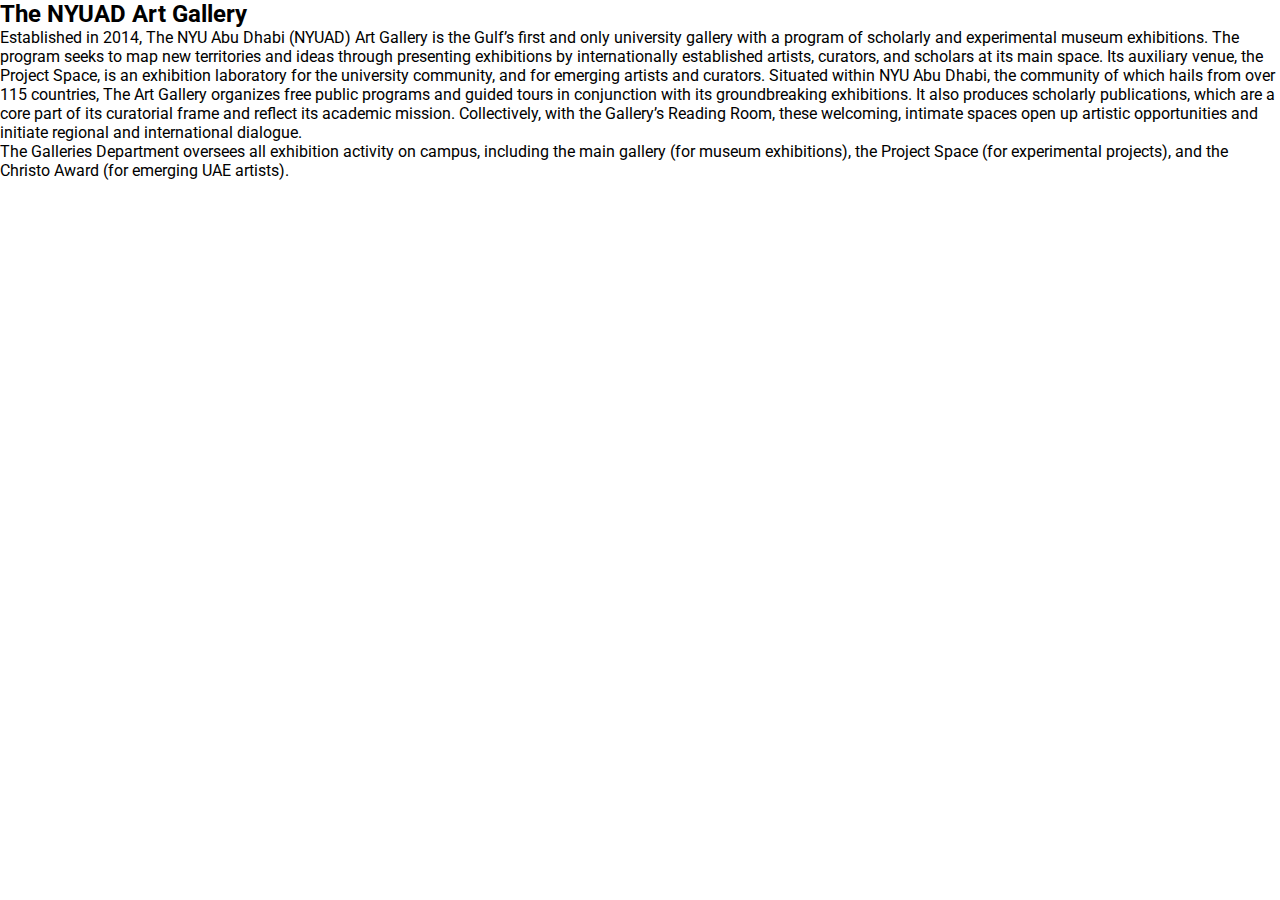
<file: artgallery.html>
<!DOCTYPE html>
<html lang="en">
<head>
    <meta charset="UTF-8">
    <meta http-equiv="X-UA-Compatible" content="IE=edge">
    <meta name="viewport" content="width=, initial-scale=1.0">
    <title>Document</title>
    <link rel="stylesheet" href="style.css">
</head>
<body>
    <h2>
        The NYUAD Art Gallery
    </h2>
    <p>
        Established in 2014, The NYU Abu Dhabi (NYUAD) Art Gallery is the Gulf’s first and only university gallery with a program of scholarly and experimental museum exhibitions. The program seeks to map new territories and ideas through presenting exhibitions by internationally established artists, curators, and scholars at its main space. Its auxiliary venue, the Project Space, is an exhibition laboratory for the university community, and for emerging artists and curators. Situated within NYU Abu Dhabi, the community of which hails from over 115 countries, The Art Gallery organizes free public programs and guided tours in conjunction with its groundbreaking exhibitions. It also produces scholarly publications, which are a core part of its curatorial frame and reflect its academic mission. Collectively, with the Gallery’s Reading Room, these welcoming, intimate spaces open up artistic opportunities and initiate regional and international dialogue.
    </p>
    <p>
        The Galleries Department oversees all exhibition activity on campus, including the main gallery (for museum exhibitions), the Project Space (for experimental projects), and the Christo Award (for emerging UAE artists).
    </p>
</body>
</html>
</file>
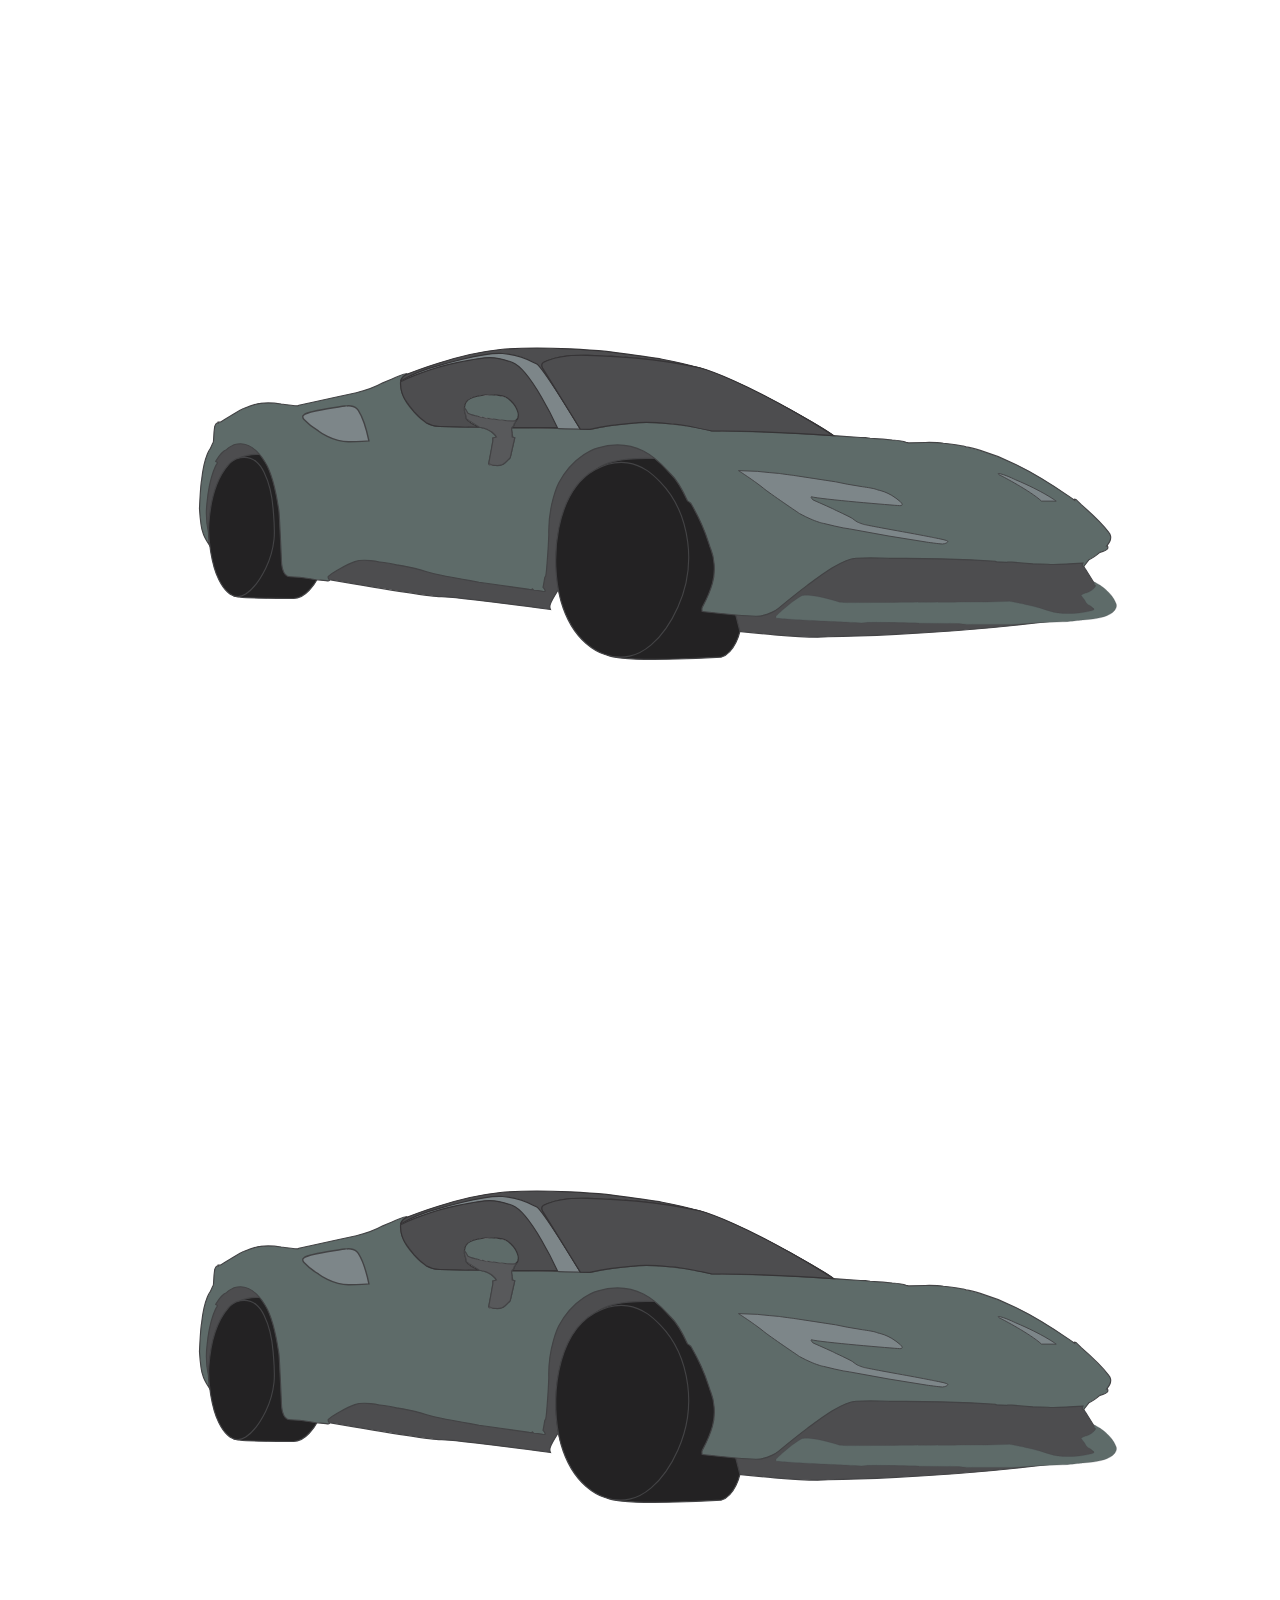
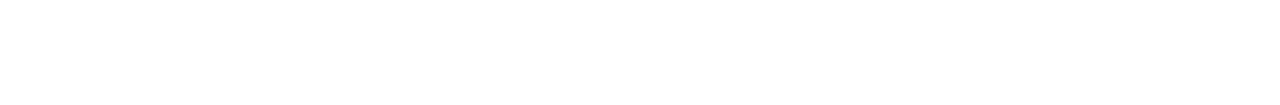
<file: car.html>
<!DOCTYPE html>
<html lang="en">
<head>
    <meta charset="UTF-8">
    <meta http-equiv="X-UA-Compatible" content="IE=edge">
    <meta name="viewport" content="width=device-width, initial-scale=1.0">
    <title>My Car</title>
    <link rel="stylesheet" href="car.css">
</head>
<body>
    <svg id="Layer_2" data-name="Layer 2" xmlns="http://www.w3.org/2000/svg" viewBox="0 0 5455 3637"><defs>
        <style>.cls-1,.cls-6,.cls-8{fill:#5e6b69;}.cls-1,.cls-12,.cls-2,.cls-3,.cls-5,.cls-6,.cls-7,.cls-8{stroke:#434345;}.cls-1,.cls-10,.cls-11,.cls-12,.cls-2,.cls-3,.cls-5,.cls-6,.cls-7,.cls-8{stroke-miterlimit:10;}.cls-11,.cls-2,.cls-9{fill:#4d4d4f;}.cls-10,.cls-11,.cls-12,.cls-2,.cls-3,.cls-5{stroke-width:5px;}.cls-3{fill:#232223;}.cls-4,.cls-7{fill:#7d8689;}.cls-10,.cls-5{fill:none;}.cls-6{stroke-width:6px;}.cls-8{stroke-width:4px;}.cls-10,.cls-11{stroke:#363436;}.cls-12{fill:#58595b;}</style></defs><polygon class="cls-1" points="2507.51 
        1831.02 2354.26 1558.87 2240.64 1491.5 2146.85 1480.93 2081.62 1484.89 1989.64 1502.07 1893.2 1525.85 1847.62 1541.04 1819.88 1549.63 1741.27 1578.24 1716.17 1589.26 1678.52 1609.74 1685.12 1634.18 1712.87 1617 1805.34 1578.24 1946.7 1546.98 2007.47 1527.83 2097.31 1527.17 2169.97 1550.95 2248.57 1621.63 2301.42 1730.62 2340.39 1788.74 2371.03 1839.61 2507.51 1831.02"/><polygon class="cls-2" points="882.56 2281.51 844.24 2239.9 844.24 2101.63 895.77 1902.36 986.92 1860.08 1113.75 1871.98 1128.28 1916.89 882.56 2281.51"/><path class="cls-2" d="M1385.89,2466.8s434.65,74.93,483.53,73.63,471.63,55.51,471.63,55.51-5.29-10.57,0-25.1,30-54.17,30-54.17l279.64-279.28,
        242.6-317.86L2696.42,1831l-313.1,54.17-449.17,202.12L1514,2313.22l-157.21,30.06-23.74,70.34"/><path class="cls-2" d="M3152.64,2690.06s287.56,32.7,386.64,23.45c0,0,480.88-7.92,905-60.77,0,0,346.57-29.5,237.35-64.29l12.33-96s-45.52-73.7-51.52-82.13V2378L4141,2348.23l-446.86-4.95-256.62,55.48S3176,2594,3182.92,2592s-62.42-3-62.42-3Z"/><path class="cls-3" d="M2582.59,2790.14c60.44,39.63,496.4,11,496.4,11,60.44-20.67,79.71-111.11,79.71-111.11L2973,1960.94s-343.61-55.44-435,32.58"/><path class="cls-3" d="M973,2536.81c5.92,13.53,201.5,9.58,257,11.57s99.09-72.66,103.09-80.61l-169.8-532.38s-98-23.39-159.65,5.15"/><path class="cls-4" d="M4750.4,2263s24.11,23.12-8.59,
        58.13h3s4,7.26-.33,13.87-32,14.2-32,14.2-29.72,24.44-47.23,32l-22.79,29.06s-11.89.33-3.3-14.53c0,0-117.25,7.93-151.6,4.95l-64.73-2-43.6-3.3-46.24-3.63h-18.49l-4.62.66-43.6-2.31-5.29-2.32-106.34-6.27-128.48-4.3-154.24-1.65-70.68-.66s-79.59-3.63-141.36-.33-160.18,79.6-210.38,117.25S3324.94,2591,3324.94,2591s-42.28,35-98.76,34-230.53-20.48-230.53-20.48-2-11.89.33-17.5,29-51,43.93-103.82,7.93-111.41-6.17-146.2-21.13-85.87-86.31-198.6l-5.28-4.85-9.25-6.16s-39.19-84.55-70.9-114.06-128.59-172.18-318.82-114c0,0-100.85,26.86-166.46,151,0,0-46.68,93.8-42.72,222.39,0,0-2.86,69.24-5.83,100.95,0,0-4.3,62.75-7.6,78.61l-3.63,4s-6.28,37.32-7.93,44.26c0,0,7.6,6.93,9.58,
        15.52l-2,2-8.59-.33s-23.12-4.62-38-4.95c0,0-4.62-2-6.28-5.29s-2,2.64-2,2.64l-11.89-1.32s-195.52-27.08-216.66-30.71-166.46-29.4-173.39-32c0,0-45.58-9.58-56.48-13.87a276.23,276.23,0,0,0-39.63-11.89c-15.85-3.63-58.13-14.2-86.86-17.17,0,0-62.43-13.22-74-12.22,0,0-67.7-15.53-106-1.66s-99.42,50.87-100.74,53.18l-13.54,10.24s-3,5.28,3.3,14.2-12.88,4.62-12.88,4.62l-23.78-2.64-21.13-1.32-23.78-4.29s-48.22-7.6-86.87-8.59-37.32-72.33-37.32-72.33-8.91-200.81-11.23-215-19.81-144.33-59.12-207.08-80.25-92.48-134.09-75.31c0,0-25.43,11.89-33,21.47,0,0-20.48,5.62-46.24,49.87l7.26,5.62-1,3s-31.37,44.59-43.59,168.44c0,0-8.26,66.72,5.94,130.46,0,0,2.31,49.54,3,52.18,0,
        0-23.12-36-27.41-54.49,0,0-8.59-18.5-14.2-100.74,0,0,5-108,9.25-123.52,0,0,7.26-69,24.44-111,0,0,8.25-19.16,11.56-22.46s10.9-23.45,12.55-26.42a33.55,33.55,0,0,0,2.64-6.94l2.31-39.3,3-25.1s5-12.55,8.26-13.87a8.75,8.75,0,0,1,6.28,0v-4.63h9.57l22.13-13.54s67.71-42.6,78.94-45.58c0,0,49.54-20.47,72-22.12,0,0,38.31-6,89.83,2.64,0,0,50.2,6.93,71.67,7.93l4.63-2.65,59.45-12.88,93.13-20.47,95.12-20.48s66.39-15.52,114.61-42.61c0,0,94.79-41.94,100.73-39.3l1.65-.12-2,4.08-12.22,9.91-6.94,6.94s-3,6.27-4.62,10.57c0,0-3.3,36.33,13.21,65.06,0,0,2.64,20.81,46.24,70.35s73.32,53.83,73.32,53.83,11.56,6,36,6.94,171.74,3.3,171.74,3.3,39.31,7.71,59.12,25.76c0,0,9.69,
        7.49,14.09,16.3v2.64l-8.36-.44-.44,2.64h-7.05l.44,11.45-4.84,31.71s-11,57.68-13.21,67.37,43.59,8.81,57.24,4.41,30-23.78,35.67-30.39l19.38-85.87-10.17-3.66c1-.13,2.09-2.5-1.28-16.6,0,0-4-21.13-1.32-23.34l199.49,3.09,3.52,1.32,27.3.88,107,2s93.8-21,209.61-28.87,295.05,28.18,314.43,35.23l3.08.88s322.79,4.84,373.87,10.12l163.82,10.57,102.16,7,22,.88,20.26,2.64,55.48,4,40.07,3.52s42.72,2.64,59.45,10.13l11.45,2.2,72.22-1.76s50.21-.88,77.51,3.52c0,0,83.23,9.25,98.2,15.41,0,0,91.6,15.86,214,75.75s193.76,113.17,252.33,153.24l2,1.65V2120l5.61,1,22.79,22.46S4716.05,2216.78,4750.4,2263Z"/><path class="cls-4" d="M2176.75,1851.14a1.11,1.11,0,0,
        1-.82-.29Z"/><path class="cls-5" d="M2175.91,1850.84h0a1.11,1.11,0,0,0,.82.29"/><line class="cls-5" x1="2176.75" y1="1851.14" x2="2175.93" y2="1850.85"/><path class="cls-5" d="M2176.75,1851.14c1-.13,2.09-2.5-1.28-16.6,0,0-4-21.13-1.32-23.34l199.49,3.09,3.52,1.32,27.3.88,107,2s93.8-21,209.61-28.87,295.05,28.18,314.43,35.23l3.08.88s322.79,4.84,373.87,10.12l163.82,10.57,102.16,7,22,.88,20.26,2.64,55.48,4,40.07,3.52s42.72,2.64,59.45,10.13l11.45,2.2,72.22-1.76s50.21-.88,77.51,3.52c0,0,83.23,9.25,98.2,15.41,0,0,91.6,15.86,214,75.75s193.76,113.17,252.33,153.24l2,1.65V2120l5.61,1,22.79,22.46s84.22,73.32,118.57,119.56c0,0,24.11,23.12-8.59,
        58.13h3s4,7.26-.33,13.87-32,14.2-32,14.2-29.72,24.44-47.23,32l-22.79,29.06s-11.89.33-3.3-14.53c0,0-117.25,7.93-151.6,4.95l-64.73-2-43.6-3.3-46.24-3.63h-18.49l-4.62.66-43.6-2.31-5.29-2.32-106.34-6.27-128.48-4.3-154.24-1.65-70.68-.66s-79.59-3.63-141.36-.33-160.18,79.6-210.38,117.25S3324.94,2591,3324.94,2591s-42.28,35-98.76,34-230.53-20.48-230.53-20.48-2-11.89.33-17.5,29-51,43.93-103.82,7.93-111.41-6.17-146.2-21.13-85.87-86.31-198.6l-5.28-4.85-9.25-6.16s-39.19-84.55-70.9-114.06-128.59-172.18-318.82-114c0,0-100.85,26.86-166.46,151,0,0-46.68,93.8-42.72,222.39,0,0-2.86,69.24-5.83,100.95,0,0-4.3,62.75-7.6,78.61l-3.63,4s-6.28,37.32-7.93,
        44.26c0,0,7.6,6.93,9.58,15.52l-2,2-8.59-.33s-23.12-4.62-38-4.95c0,0-4.62-2-6.28-5.29s-2,2.64-2,2.64l-11.89-1.32s-195.52-27.08-216.66-30.71-166.46-29.4-173.39-32c0,0-45.58-9.58-56.48-13.87a276.23,276.23,0,0,0-39.63-11.89c-15.85-3.63-58.13-14.2-86.86-17.17,0,0-62.43-13.22-74-12.22,0,0-67.7-15.53-106-1.66s-99.42,50.87-100.74,53.18l-13.54,10.24s-3,5.28,3.3,14.2-12.88,4.62-12.88,4.62l-23.78-2.64-21.13-1.32-23.78-4.29s-48.22-7.6-86.87-8.59-37.32-72.33-37.32-72.33-8.91-200.81-11.23-215-19.81-144.33-59.12-207.08-80.25-92.48-134.09-75.31c0,0-25.43,11.89-33,21.47,0,0-20.48,5.62-46.24,49.87l7.26,5.62-1,3s-31.37,44.59-43.59,168.44c0,0-8.26,
        66.72,5.94,130.46,0,0,2.31,49.54,3,52.18,0,0-23.12-36-27.41-54.49,0,0-8.59-18.5-14.2-100.74,0,0,5-108,9.25-123.52,0,0,7.26-69,24.44-111,0,0,8.25-19.16,11.56-22.46s10.9-23.45,12.55-26.42a33.55,33.55,0,0,0,2.64-6.94l2.31-39.3,3-25.1s5-12.55,8.26-13.87a8.75,8.75,0,0,1,6.28,0v-4.63h9.57l22.13-13.54s67.71-42.6,78.94-45.58c0,0,49.54-20.47,72-22.12,0,0,38.31-6,89.83,2.64,0,0,50.2,6.93,71.67,7.93l4.63-2.65,59.45-12.88,93.13-20.47,95.12-20.48s66.39-15.52,114.61-42.61c0,0,94.79-41.94,100.73-39.3l1.65-.12-2,4.08-12.22,9.91-6.94,6.94s-3,6.27-4.62,10.57c0,0-3.3,36.33,13.21,65.06,0,0,2.64,20.81,46.24,70.35s73.32,53.83,73.32,53.83,11.56,6,36,6.94,
        171.74,3.3,171.74,3.3,39.31,7.71,59.12,25.76c0,0,9.69,7.49,14.09,16.3v2.64l-8.36-.44-.44,2.64h-7.05l.44,11.45-4.84,31.71s-11,57.68-13.21,67.37,43.59,8.81,57.24,4.41,30-23.78,35.67-30.39l19.38-85.87Z"/><path class="cls-6" d="M1277.56,1755.72s4.85-9.69,99.53-26,83.23-11.89,83.23-11.89,34.79-7.15,51.52,18.66,29.5,53.56,45.8,131.94c0,0-15.86,3.08-87.2,3.52s-130.78-46.67-130.78-46.67-33.47-18.94-62.1-49.33C1277.56,1776,1265.11,1762,1277.56,1755.72Z"/><path class="cls-7" d="M2190.44,1780.16s-10.9,3-44.58,0S2039.18,1765,2016.72,1760s-31.38-11.23-31.38-11.23-14.86-24.44-15.19-25.76v-3.63s4.95-16.52,6.28-16.85c0,0,10.23-16.18,23.44-19.81,0,0,
        27.09-8.92,44.92-10.24s48.88-4,60.11-1.65c0,0,35,3.63,46.9,10.57,0,0,42.61,26.42,50.2,67.37C2202,1748.78,2205.31,1772.89,2190.44,1780.16Z"/><path class="cls-7" d="M3314.7,2632.27s-2.2-3.71,0-7.25,70.46-67.84,113.61-89.41c0,0,37.87-11,161.18,29.06,0,0,19.37.88,25.1,1.32s611.67-2.2,611.67-2.2l97.32-3.08s67.81,12.33,73.54,15l32.14,7.56,26.43,7,26,8.37,30.38,8.81,18.94,3.08s70.46,10.13,144.44-9.25l10.13-3.52s3.08-5.73-4-9.25c0,0-10.12-10.57-18.93-12.33l-10.57-10.57-4.84-10.13-9.25-11.89-7.05-9.31s14.53-9.18,21.58-9.62,40.51-17.18,41.39-32.15l-4.84-4.84-1.32-6.61-2.2-4h2.64s72.22,32.14,94.68,94.68c0,0,22,60.77-143.56,69.13,0,0-81.47,
        9.25-87.19,8.37l-107.89,3.52-66.5,4.85-48.88,2.64H4161.52s-29.94,0-42.27-2.2-58.57-2.2-58.57-2.2l-130.35-.88s-205.21-5.73-227.23-2.65l-20.26,1.32-24.22-1.32S3329.23,2638.21,3314.7,2632.27Z"/><path class="cls-8" d="M4521.3,2126.51s-54.6-41-173.5-90.72c0,0-50.65-25.1-73.1-26.86,0,0-8,1.59,14,11,0,0,122.36,63.08,171.58,108.16h63.41Z"/><path class="cls-8" d="M3750.14,2269.49l-117.94-21.44-27.84-4.41-36.89-7.92-45.8-11s-34.35-4.41-105.25-42.72c0,0-129.91-87.63-155.89-109.21s-80.14-58.57-107.89-76.18l81,3.08,51.52,5.28,41,3.53s53.28,7.48,55.48,7.48S3572.75,2045,3572.75,2045l49.32,10.13,65.93,11s49,6.6,59.58,11.45c12.33,5.65,49.82,6.5,103.39,
        52.89,6.07,5.93,16.3,18.13-3.43,17.12-26-1.32-345.25-27.74-380-38.31,0,0-6.16,0,6.61,13.65,0,0,85.87,37.87,88.95,40.08s74.43,34.34,82.35,41,20.26,14.53,20.26,14.53,29.06,11.89,33.91,11.45c0,0,27.3,6.17,140,26.42s160.74,30.39,160.74,30.39,48.88,8.81,54.6,13.65-11.89,12.77-22.46,12.77-69.13-8.37-69.13-8.37l-161.62-26Z"/><path class="cls-9" d="M3562.94,1845.55c-1.34-.93-35.08-24.35-95.59-60.36C3511,1810.24,3546.66,1832.21,3562.94,1845.55Z"/><path class="cls-9" d="M3467.35,1785.19c-57.5-33-128.77-71.39-187.45-102.36C3356.85,1721.47,3420.22,1757.15,3467.35,1785.19Z"/><path class="cls-9" d="M3263.61,1674.25l16.29,8.58c-80.06-40.19-174.83-83.58-281.3-124.9q8.12,
        2.63,16.19,5.43C3100.65,1593.22,3183.22,1632,3263.61,1674.25Z"/><path class="cls-9" d="M2987.91,1553.8q5.37,2.06,10.69,4.13-9-2.92-18.06-5.63C2983,1552.79,2985.45,1553.3,2987.91,1553.8Z"/><path class="cls-9" d="M2822.81,1515.72c53.17,10.26,106,21,157.73,36.58-159.43-32.36-318.57-52-481.4-53.29-65.78-.5-130.42,1.63-190.13,32.78-.07,0-14.79,7.79,11.89,46.45,24.2,35.06,127,202.69,146.4,234.33-23-37.41-164.28-265.91-187-276.82-24.77-11.89-61.09-37.72-145.65-44.58s-284.37,54.49-284.37,54.49-78.6,19.82-155.89,64.08c0,0,8-21.08,23.78-27.42,0,0,216-89.94,406.68-108.44s458,7.93,458,7.93S2783.62,1508.23,2822.81,1515.72Z"/><path class="cls-9" d="M2469.08,
        1815.47l-.25-.42Z"/><path class="cls-9" d="M2467.59,1813c.29.46.55.88.78,1.27Z"/><path class="cls-10" d="M3562.94,1845.55c-16.28-13.34-52-35.31-95.59-60.36-57.5-33-128.77-71.39-187.45-102.36l-16.29-8.58c-80.39-42.24-163-81-248.82-110.89q-8.07-2.8-16.19-5.43-9-2.92-18.06-5.63c-51.74-15.53-104.56-26.32-157.73-36.58-39.19-7.49-240-33.91-240-33.91s-267.3-26.42-458-7.93-406.68,108.44-406.68,108.44c-15.83,6.34-23.78,27.42-23.78,27.42"/><path class="cls-10" d="M3563,1845.58l0,0"/><path class="cls-10" d="M2467.3,1812.57c-19.37-31.64-122.2-199.27-146.4-234.33-26.68-38.66-12-46.41-11.89-46.45,59.71-31.15,124.35-33.28,190.13-32.78,162.83,1.24,
        322,20.93,481.4,53.29,2.46.49,4.91,1,7.37,1.5q5.37,2.06,10.69,4.13c106.47,41.32,201.24,84.71,281.3,124.9,76.95,38.64,140.32,74.32,187.45,102.36,60.51,36,94.25,59.43,95.59,60.36"/><path class="cls-10" d="M2468.37,1814.31c-.23-.39-.49-.81-.78-1.27"/><path class="cls-10" d="M2469.08,1815.47l-.25-.42"/><path class="cls-10" d="M2468.83,1815.05l.25.42.48.78.51.82.07.11.14.24.07.11.12.2"/><path class="cls-10" d="M2468.83,1815.05c-.15-.23-.3-.48-.46-.74"/><path class="cls-10" d="M2467.59,1813l.78,1.27"/><path class="cls-10" d="M2467.59,1813c-.09-.15-.18-.31-.29-.47"/><path class="cls-10" d="M1694.37,1609.74c77.29-44.26,155.89-64.08,155.89-64.08s199.81-61.35,
        284.37-54.49,120.88,32.69,145.65,44.58c22.74,10.91,164,239.41,187,276.82"/><path class="cls-11" d="M2219.11,1811.23H2371l-.92-2s-114.93-251.67-194.86-280.07-102.38-25.76-232.51,0-232.52,76-232.52,76l-15.9,7.8c-.07,3.54-.16,8.76-.16,8.76s1.22,40.52,19.84,69.06a457.57,457.57,0,0,0,37.46,49.91c15.25,17.54,33.18,35,53.22,48.76,0,0,27.69,15.72,58.46,16.52s171.74,3.3,171.74,3.3-45.9-18.49-57.13-37l-.88-11.23-3.53-11-3.19-11v-16s2.18-15,6.28-20.48,8.69-20,53.88-27.91,70.74-4.71,70.74-4.71,38.44,3.72,48.34,10.26c0,0,39.82,20.2,52.16,66.82.15.59.31,1.18.45,1.78,0,0,3.42,24.55-11.56,31.38l2.65,1.32-6.17,10.35-2.64,2.63-1.76,8.38-6.6,8.39Z"/><path class="cls-11" d="M2308.78,
        1530.89c-9.37,9.19-1.33,22.91-1.33,22.91l163,263.93,41,.77c89.83-21.77,163.83-25,209.61-28.87s133,4.48,133,4.48c35.46-1.24,184.51,31.63,184.51,31.63,184.29-2.65,524.39,19.84,524.39,19.84-389.81-245.71-575.07-291.78-575.07-291.78-205.24-45.37-372-50.78-488.77-54.79-102.51-3.52-160.66,18.17-173.3,23.5L2320,1525a26.45,26.45,0,0,0-10.56,5.3"/><path class="cls-3" d="M1003.64,1940.54c23.63-3.91,49,2,68,17.4,15,12.11,25.47,28.89,33.9,46.2,23.52,48.32,34.59,103.18,38.61,156.49,3.34,44.15,8.64,88.85,3.9,133.17a376.1,376.1,0,0,1-36.23,125.32c-19.51,39.79-48.15,85.43-85.92,110.32-9.84,6.48-21.28,11-33.06,11-39.5,
        0-67.82-42.17-83.24-73.54-18.43-37.47-27.91-78.51-34.75-119.48-6.75-40.5-11-80.28-8.13-121.38,6.13-87.71,24.78-185.72,84.34-254a128.64,128.64,0,0,1,14.34-14.25A79.82,79.82,0,0,1,1003.64,1940.54Z"/><path class="cls-3" d="M2532,1993.52c16.11-9.07,71.92-40.49,141.68-30.72,68.06,9.53,112,53,140.7,82.24,95.6,97.29,113.78,220.34,118.9,258.6C2962.08,2519,2845,2690,2775.69,2748.52c-14.71,12.44-45.51,38.46-93.14,48.55-50.2,10.64-91.58-2.25-106-6.93-11-3.57-43.87-15.23-81.24-47.56-16.31-14.11-76.81-69.65-109-183.3C2335.58,2380.16,2364.07,2088,2532,1993.52Z"/><path class="cls-12" d="M2175.91,1850.84l11,4-19.38,85.87s-26.42,28.5-35.67,30.39c0,
        0-22.12,9.35-57.24-4.41l18-99.08-.44-11.45,7.49-2.64,8.36-2.2A54,54,0,0,0,2094,1835c-9.23-6.93-15.19-18.82-59.12-25.76,0,0-47.56-29.39-57.13-37l-.88-11.23-3.53-11-3.19-11V1725.7l2.62,2.09,12.57,21s32.7,18.83,160.52,31.38c0,0,16.51,2.64,47.23,1.32l-6.17,10.35-2.64,2.63-1.76,8.38-8.37,8.36-.7,8.88,2,14.46Z"/>
    </svg>
    <svg id="Layer_test" data-name="Layer 2" xmlns="http://www.w3.org/2000/svg" viewBox="0 0 5455 3637"><defs>
        <style>.cls-1,.cls-6,.cls-8{fill:#7d8689;}.cls-1,.cls-12,.cls-2,.cls-3,.cls-5,.cls-6,.cls-7,.cls-8{stroke:#434345;}.cls-1,.cls-10,.cls-11,.cls-12,.cls-2,.cls-3,.cls-5,.cls-6,.cls-7,.cls-8{stroke-miterlimit:10;}.cls-11,.cls-2,.cls-9{fill:#4d4d4f;}.cls-10,.cls-11,.cls-12,.cls-2,.cls-3,.cls-5{stroke-width:5px;}.cls-3{fill:#232223;}.cls-4,.cls-7{fill:#5e6b69;}.cls-10,.cls-5{fill:none;}.cls-6{stroke-width:6px;}.cls-8{stroke-width:4px;}.cls-10,.cls-11{stroke:#363436;}.cls-12{fill:#58595b;}</style></defs><polygon class="cls-1" points="2507.51 
        1831.02 2354.26 1558.87 2240.64 1491.5 2146.85 1480.93 2081.62 1484.89 1989.64 1502.07 1893.2 1525.85 1847.62 1541.04 1819.88 1549.63 1741.27 1578.24 1716.17 1589.26 1678.52 1609.74 1685.12 1634.18 1712.87 1617 1805.34 1578.24 1946.7 1546.98 2007.47 1527.83 2097.31 1527.17 2169.97 1550.95 2248.57 1621.63 2301.42 1730.62 2340.39 1788.74 2371.03 1839.61 2507.51 1831.02"/><polygon class="cls-2" points="882.56 2281.51 844.24 2239.9 844.24 2101.63 895.77 1902.36 986.92 1860.08 1113.75 1871.98 1128.28 1916.89 882.56 2281.51"/><path class="cls-2" d="M1385.89,2466.8s434.65,74.93,483.53,73.63,471.63,55.51,471.63,55.51-5.29-10.57,0-25.1,30-54.17,30-54.17l279.64-279.28,
        242.6-317.86L2696.42,1831l-313.1,54.17-449.17,202.12L1514,2313.22l-157.21,30.06-23.74,70.34"/><path class="cls-2" d="M3152.64,2690.06s287.56,32.7,386.64,23.45c0,0,480.88-7.92,905-60.77,0,0,346.57-29.5,237.35-64.29l12.33-96s-45.52-73.7-51.52-82.13V2378L4141,2348.23l-446.86-4.95-256.62,55.48S3176,2594,3182.92,2592s-62.42-3-62.42-3Z"/><path class="cls-3" d="M2582.59,2790.14c60.44,39.63,496.4,11,496.4,11,60.44-20.67,79.71-111.11,79.71-111.11L2973,1960.94s-343.61-55.44-435,32.58"/><path class="cls-3" d="M973,2536.81c5.92,13.53,201.5,9.58,257,11.57s99.09-72.66,103.09-80.61l-169.8-532.38s-98-23.39-159.65,5.15"/><path class="cls-4" d="M4750.4,2263s24.11,23.12-8.59,
        58.13h3s4,7.26-.33,13.87-32,14.2-32,14.2-29.72,24.44-47.23,32l-22.79,29.06s-11.89.33-3.3-14.53c0,0-117.25,7.93-151.6,4.95l-64.73-2-43.6-3.3-46.24-3.63h-18.49l-4.62.66-43.6-2.31-5.29-2.32-106.34-6.27-128.48-4.3-154.24-1.65-70.68-.66s-79.59-3.63-141.36-.33-160.18,79.6-210.38,117.25S3324.94,2591,3324.94,2591s-42.28,35-98.76,34-230.53-20.48-230.53-20.48-2-11.89.33-17.5,29-51,43.93-103.82,7.93-111.41-6.17-146.2-21.13-85.87-86.31-198.6l-5.28-4.85-9.25-6.16s-39.19-84.55-70.9-114.06-128.59-172.18-318.82-114c0,0-100.85,26.86-166.46,151,0,0-46.68,93.8-42.72,222.39,0,0-2.86,69.24-5.83,100.95,0,0-4.3,62.75-7.6,78.61l-3.63,4s-6.28,37.32-7.93,44.26c0,0,7.6,6.93,9.58,
        15.52l-2,2-8.59-.33s-23.12-4.62-38-4.95c0,0-4.62-2-6.28-5.29s-2,2.64-2,2.64l-11.89-1.32s-195.52-27.08-216.66-30.71-166.46-29.4-173.39-32c0,0-45.58-9.58-56.48-13.87a276.23,276.23,0,0,0-39.63-11.89c-15.85-3.63-58.13-14.2-86.86-17.17,0,0-62.43-13.22-74-12.22,0,0-67.7-15.53-106-1.66s-99.42,50.87-100.74,53.18l-13.54,10.24s-3,5.28,3.3,14.2-12.88,4.62-12.88,4.62l-23.78-2.64-21.13-1.32-23.78-4.29s-48.22-7.6-86.87-8.59-37.32-72.33-37.32-72.33-8.91-200.81-11.23-215-19.81-144.33-59.12-207.08-80.25-92.48-134.09-75.31c0,0-25.43,11.89-33,21.47,0,0-20.48,5.62-46.24,49.87l7.26,5.62-1,3s-31.37,44.59-43.59,168.44c0,0-8.26,66.72,5.94,130.46,0,0,2.31,49.54,3,52.18,0,
        0-23.12-36-27.41-54.49,0,0-8.59-18.5-14.2-100.74,0,0,5-108,9.25-123.52,0,0,7.26-69,24.44-111,0,0,8.25-19.16,11.56-22.46s10.9-23.45,12.55-26.42a33.55,33.55,0,0,0,2.64-6.94l2.31-39.3,3-25.1s5-12.55,8.26-13.87a8.75,8.75,0,0,1,6.28,0v-4.63h9.57l22.13-13.54s67.71-42.6,78.94-45.58c0,0,49.54-20.47,72-22.12,0,0,38.31-6,89.83,2.64,0,0,50.2,6.93,71.67,7.93l4.63-2.65,59.45-12.88,93.13-20.47,95.12-20.48s66.39-15.52,114.61-42.61c0,0,94.79-41.94,100.73-39.3l1.65-.12-2,4.08-12.22,9.91-6.94,6.94s-3,6.27-4.62,10.57c0,0-3.3,36.33,13.21,65.06,0,0,2.64,20.81,46.24,70.35s73.32,53.83,73.32,53.83,11.56,6,36,6.94,171.74,3.3,171.74,3.3,39.31,7.71,59.12,25.76c0,0,9.69,
        7.49,14.09,16.3v2.64l-8.36-.44-.44,2.64h-7.05l.44,11.45-4.84,31.71s-11,57.68-13.21,67.37,43.59,8.81,57.24,4.41,30-23.78,35.67-30.39l19.38-85.87-10.17-3.66c1-.13,2.09-2.5-1.28-16.6,0,0-4-21.13-1.32-23.34l199.49,3.09,3.52,1.32,27.3.88,107,2s93.8-21,209.61-28.87,295.05,28.18,314.43,35.23l3.08.88s322.79,4.84,373.87,10.12l163.82,10.57,102.16,7,22,.88,20.26,2.64,55.48,4,40.07,3.52s42.72,2.64,59.45,10.13l11.45,2.2,72.22-1.76s50.21-.88,77.51,3.52c0,0,83.23,9.25,98.2,15.41,0,0,91.6,15.86,214,75.75s193.76,113.17,252.33,153.24l2,1.65V2120l5.61,1,22.79,22.46S4716.05,2216.78,4750.4,2263Z"/><path class="cls-4" d="M2176.75,1851.14a1.11,1.11,0,0,
        1-.82-.29Z"/><path class="cls-5" d="M2175.91,1850.84h0a1.11,1.11,0,0,0,.82.29"/><line class="cls-5" x1="2176.75" y1="1851.14" x2="2175.93" y2="1850.85"/><path class="cls-5" d="M2176.75,1851.14c1-.13,2.09-2.5-1.28-16.6,0,0-4-21.13-1.32-23.34l199.49,3.09,3.52,1.32,27.3.88,107,2s93.8-21,209.61-28.87,295.05,28.18,314.43,35.23l3.08.88s322.79,4.84,373.87,10.12l163.82,10.57,102.16,7,22,.88,20.26,2.64,55.48,4,40.07,3.52s42.72,2.64,59.45,10.13l11.45,2.2,72.22-1.76s50.21-.88,77.51,3.52c0,0,83.23,9.25,98.2,15.41,0,0,91.6,15.86,214,75.75s193.76,113.17,252.33,153.24l2,1.65V2120l5.61,1,22.79,22.46s84.22,73.32,118.57,119.56c0,0,24.11,23.12-8.59,
        58.13h3s4,7.26-.33,13.87-32,14.2-32,14.2-29.72,24.44-47.23,32l-22.79,29.06s-11.89.33-3.3-14.53c0,0-117.25,7.93-151.6,4.95l-64.73-2-43.6-3.3-46.24-3.63h-18.49l-4.62.66-43.6-2.31-5.29-2.32-106.34-6.27-128.48-4.3-154.24-1.65-70.68-.66s-79.59-3.63-141.36-.33-160.18,79.6-210.38,117.25S3324.94,2591,3324.94,2591s-42.28,35-98.76,34-230.53-20.48-230.53-20.48-2-11.89.33-17.5,29-51,43.93-103.82,7.93-111.41-6.17-146.2-21.13-85.87-86.31-198.6l-5.28-4.85-9.25-6.16s-39.19-84.55-70.9-114.06-128.59-172.18-318.82-114c0,0-100.85,26.86-166.46,151,0,0-46.68,93.8-42.72,222.39,0,0-2.86,69.24-5.83,100.95,0,0-4.3,62.75-7.6,78.61l-3.63,4s-6.28,37.32-7.93,
        44.26c0,0,7.6,6.93,9.58,15.52l-2,2-8.59-.33s-23.12-4.62-38-4.95c0,0-4.62-2-6.28-5.29s-2,2.64-2,2.64l-11.89-1.32s-195.52-27.08-216.66-30.71-166.46-29.4-173.39-32c0,0-45.58-9.58-56.48-13.87a276.23,276.23,0,0,0-39.63-11.89c-15.85-3.63-58.13-14.2-86.86-17.17,0,0-62.43-13.22-74-12.22,0,0-67.7-15.53-106-1.66s-99.42,50.87-100.74,53.18l-13.54,10.24s-3,5.28,3.3,14.2-12.88,4.62-12.88,4.62l-23.78-2.64-21.13-1.32-23.78-4.29s-48.22-7.6-86.87-8.59-37.32-72.33-37.32-72.33-8.91-200.81-11.23-215-19.81-144.33-59.12-207.08-80.25-92.48-134.09-75.31c0,0-25.43,11.89-33,21.47,0,0-20.48,5.62-46.24,49.87l7.26,5.62-1,3s-31.37,44.59-43.59,168.44c0,0-8.26,
        66.72,5.94,130.46,0,0,2.31,49.54,3,52.18,0,0-23.12-36-27.41-54.49,0,0-8.59-18.5-14.2-100.74,0,0,5-108,9.25-123.52,0,0,7.26-69,24.44-111,0,0,8.25-19.16,11.56-22.46s10.9-23.45,12.55-26.42a33.55,33.55,0,0,0,2.64-6.94l2.31-39.3,3-25.1s5-12.55,8.26-13.87a8.75,8.75,0,0,1,6.28,0v-4.63h9.57l22.13-13.54s67.71-42.6,78.94-45.58c0,0,49.54-20.47,72-22.12,0,0,38.31-6,89.83,2.64,0,0,50.2,6.93,71.67,7.93l4.63-2.65,59.45-12.88,93.13-20.47,95.12-20.48s66.39-15.52,114.61-42.61c0,0,94.79-41.94,100.73-39.3l1.65-.12-2,4.08-12.22,9.91-6.94,6.94s-3,6.27-4.62,10.57c0,0-3.3,36.33,13.21,65.06,0,0,2.64,20.81,46.24,70.35s73.32,53.83,73.32,53.83,11.56,6,36,6.94,
        171.74,3.3,171.74,3.3,39.31,7.71,59.12,25.76c0,0,9.69,7.49,14.09,16.3v2.64l-8.36-.44-.44,2.64h-7.05l.44,11.45-4.84,31.71s-11,57.68-13.21,67.37,43.59,8.81,57.24,4.41,30-23.78,35.67-30.39l19.38-85.87Z"/><path class="cls-6" d="M1277.56,1755.72s4.85-9.69,99.53-26,83.23-11.89,83.23-11.89,34.79-7.15,51.52,18.66,29.5,53.56,45.8,131.94c0,0-15.86,3.08-87.2,3.52s-130.78-46.67-130.78-46.67-33.47-18.94-62.1-49.33C1277.56,1776,1265.11,1762,1277.56,1755.72Z"/><path class="cls-7" d="M2190.44,1780.16s-10.9,3-44.58,0S2039.18,1765,2016.72,1760s-31.38-11.23-31.38-11.23-14.86-24.44-15.19-25.76v-3.63s4.95-16.52,6.28-16.85c0,0,10.23-16.18,23.44-19.81,0,0,
        27.09-8.92,44.92-10.24s48.88-4,60.11-1.65c0,0,35,3.63,46.9,10.57,0,0,42.61,26.42,50.2,67.37C2202,1748.78,2205.31,1772.89,2190.44,1780.16Z"/><path class="cls-7" d="M3314.7,2632.27s-2.2-3.71,0-7.25,70.46-67.84,113.61-89.41c0,0,37.87-11,161.18,29.06,0,0,19.37.88,25.1,1.32s611.67-2.2,611.67-2.2l97.32-3.08s67.81,12.33,73.54,15l32.14,7.56,26.43,7,26,8.37,30.38,8.81,18.94,3.08s70.46,10.13,144.44-9.25l10.13-3.52s3.08-5.73-4-9.25c0,0-10.12-10.57-18.93-12.33l-10.57-10.57-4.84-10.13-9.25-11.89-7.05-9.31s14.53-9.18,21.58-9.62,40.51-17.18,41.39-32.15l-4.84-4.84-1.32-6.61-2.2-4h2.64s72.22,32.14,94.68,94.68c0,0,22,60.77-143.56,69.13,0,0-81.47,
        9.25-87.19,8.37l-107.89,3.52-66.5,4.85-48.88,2.64H4161.52s-29.94,0-42.27-2.2-58.57-2.2-58.57-2.2l-130.35-.88s-205.21-5.73-227.23-2.65l-20.26,1.32-24.22-1.32S3329.23,2638.21,3314.7,2632.27Z"/><path class="cls-8" d="M4521.3,2126.51s-54.6-41-173.5-90.72c0,0-50.65-25.1-73.1-26.86,0,0-8,1.59,14,11,0,0,122.36,63.08,171.58,108.16h63.41Z"/><path class="cls-8" d="M3750.14,2269.49l-117.94-21.44-27.84-4.41-36.89-7.92-45.8-11s-34.35-4.41-105.25-42.72c0,0-129.91-87.63-155.89-109.21s-80.14-58.57-107.89-76.18l81,3.08,51.52,5.28,41,3.53s53.28,7.48,55.48,7.48S3572.75,2045,3572.75,2045l49.32,10.13,65.93,11s49,6.6,59.58,11.45c12.33,5.65,49.82,6.5,103.39,
        52.89,6.07,5.93,16.3,18.13-3.43,17.12-26-1.32-345.25-27.74-380-38.31,0,0-6.16,0,6.61,13.65,0,0,85.87,37.87,88.95,40.08s74.43,34.34,82.35,41,20.26,14.53,20.26,14.53,29.06,11.89,33.91,11.45c0,0,27.3,6.17,140,26.42s160.74,30.39,160.74,30.39,48.88,8.81,54.6,13.65-11.89,12.77-22.46,12.77-69.13-8.37-69.13-8.37l-161.62-26Z"/><path class="cls-9" d="M3562.94,1845.55c-1.34-.93-35.08-24.35-95.59-60.36C3511,1810.24,3546.66,1832.21,3562.94,1845.55Z"/><path class="cls-9" d="M3467.35,1785.19c-57.5-33-128.77-71.39-187.45-102.36C3356.85,1721.47,3420.22,1757.15,3467.35,1785.19Z"/><path class="cls-9" d="M3263.61,1674.25l16.29,8.58c-80.06-40.19-174.83-83.58-281.3-124.9q8.12,
        2.63,16.19,5.43C3100.65,1593.22,3183.22,1632,3263.61,1674.25Z"/><path class="cls-9" d="M2987.91,1553.8q5.37,2.06,10.69,4.13-9-2.92-18.06-5.63C2983,1552.79,2985.45,1553.3,2987.91,1553.8Z"/><path class="cls-9" d="M2822.81,1515.72c53.17,10.26,106,21,157.73,36.58-159.43-32.36-318.57-52-481.4-53.29-65.78-.5-130.42,1.63-190.13,32.78-.07,0-14.79,7.79,11.89,46.45,24.2,35.06,127,202.69,146.4,234.33-23-37.41-164.28-265.91-187-276.82-24.77-11.89-61.09-37.72-145.65-44.58s-284.37,54.49-284.37,54.49-78.6,19.82-155.89,64.08c0,0,8-21.08,23.78-27.42,0,0,216-89.94,406.68-108.44s458,7.93,458,7.93S2783.62,1508.23,2822.81,1515.72Z"/><path class="cls-9" d="M2469.08,
        1815.47l-.25-.42Z"/><path class="cls-9" d="M2467.59,1813c.29.46.55.88.78,1.27Z"/><path class="cls-10" d="M3562.94,1845.55c-16.28-13.34-52-35.31-95.59-60.36-57.5-33-128.77-71.39-187.45-102.36l-16.29-8.58c-80.39-42.24-163-81-248.82-110.89q-8.07-2.8-16.19-5.43-9-2.92-18.06-5.63c-51.74-15.53-104.56-26.32-157.73-36.58-39.19-7.49-240-33.91-240-33.91s-267.3-26.42-458-7.93-406.68,108.44-406.68,108.44c-15.83,6.34-23.78,27.42-23.78,27.42"/><path class="cls-10" d="M3563,1845.58l0,0"/><path class="cls-10" d="M2467.3,1812.57c-19.37-31.64-122.2-199.27-146.4-234.33-26.68-38.66-12-46.41-11.89-46.45,59.71-31.15,124.35-33.28,190.13-32.78,162.83,1.24,
        322,20.93,481.4,53.29,2.46.49,4.91,1,7.37,1.5q5.37,2.06,10.69,4.13c106.47,41.32,201.24,84.71,281.3,124.9,76.95,38.64,140.32,74.32,187.45,102.36,60.51,36,94.25,59.43,95.59,60.36"/><path class="cls-10" d="M2468.37,1814.31c-.23-.39-.49-.81-.78-1.27"/><path class="cls-10" d="M2469.08,1815.47l-.25-.42"/><path class="cls-10" d="M2468.83,1815.05l.25.42.48.78.51.82.07.11.14.24.07.11.12.2"/><path class="cls-10" d="M2468.83,1815.05c-.15-.23-.3-.48-.46-.74"/><path class="cls-10" d="M2467.59,1813l.78,1.27"/><path class="cls-10" d="M2467.59,1813c-.09-.15-.18-.31-.29-.47"/><path class="cls-10" d="M1694.37,1609.74c77.29-44.26,155.89-64.08,155.89-64.08s199.81-61.35,
        284.37-54.49,120.88,32.69,145.65,44.58c22.74,10.91,164,239.41,187,276.82"/><path class="cls-11" d="M2219.11,1811.23H2371l-.92-2s-114.93-251.67-194.86-280.07-102.38-25.76-232.51,0-232.52,76-232.52,76l-15.9,7.8c-.07,3.54-.16,8.76-.16,8.76s1.22,40.52,19.84,69.06a457.57,457.57,0,0,0,37.46,49.91c15.25,17.54,33.18,35,53.22,48.76,0,0,27.69,15.72,58.46,16.52s171.74,3.3,171.74,3.3-45.9-18.49-57.13-37l-.88-11.23-3.53-11-3.19-11v-16s2.18-15,6.28-20.48,8.69-20,53.88-27.91,70.74-4.71,70.74-4.71,38.44,3.72,48.34,10.26c0,0,39.82,20.2,52.16,66.82.15.59.31,1.18.45,1.78,0,0,3.42,24.55-11.56,31.38l2.65,1.32-6.17,10.35-2.64,2.63-1.76,8.38-6.6,8.39Z"/><path class="cls-11" d="M2308.78,
        1530.89c-9.37,9.19-1.33,22.91-1.33,22.91l163,263.93,41,.77c89.83-21.77,163.83-25,209.61-28.87s133,4.48,133,4.48c35.46-1.24,184.51,31.63,184.51,31.63,184.29-2.65,524.39,19.84,524.39,19.84-389.81-245.71-575.07-291.78-575.07-291.78-205.24-45.37-372-50.78-488.77-54.79-102.51-3.52-160.66,18.17-173.3,23.5L2320,1525a26.45,26.45,0,0,0-10.56,5.3"/><path class="cls-3" d="M1003.64,1940.54c23.63-3.91,49,2,68,17.4,15,12.11,25.47,28.89,33.9,46.2,23.52,48.32,34.59,103.18,38.61,156.49,3.34,44.15,8.64,88.85,3.9,133.17a376.1,376.1,0,0,1-36.23,125.32c-19.51,39.79-48.15,85.43-85.92,110.32-9.84,6.48-21.28,11-33.06,11-39.5,
        0-67.82-42.17-83.24-73.54-18.43-37.47-27.91-78.51-34.75-119.48-6.75-40.5-11-80.28-8.13-121.38,6.13-87.71,24.78-185.72,84.34-254a128.64,128.64,0,0,1,14.34-14.25A79.82,79.82,0,0,1,1003.64,1940.54Z"/><path class="cls-3" d="M2532,1993.52c16.11-9.07,71.92-40.49,141.68-30.72,68.06,9.53,112,53,140.7,82.24,95.6,97.29,113.78,220.34,118.9,258.6C2962.08,2519,2845,2690,2775.69,2748.52c-14.71,12.44-45.51,38.46-93.14,48.55-50.2,10.64-91.58-2.25-106-6.93-11-3.57-43.87-15.23-81.24-47.56-16.31-14.11-76.81-69.65-109-183.3C2335.58,2380.16,2364.07,2088,2532,1993.52Z"/><path class="cls-12" d="M2175.91,1850.84l11,4-19.38,85.87s-26.42,28.5-35.67,30.39c0,
        0-22.12,9.35-57.24-4.41l18-99.08-.44-11.45,7.49-2.64,8.36-2.2A54,54,0,0,0,2094,1835c-9.23-6.93-15.19-18.82-59.12-25.76,0,0-47.56-29.39-57.13-37l-.88-11.23-3.53-11-3.19-11V1725.7l2.62,2.09,12.57,21s32.7,18.83,160.52,31.38c0,0,16.51,2.64,47.23,1.32l-6.17,10.35-2.64,2.63-1.76,8.38-8.37,8.36-.7,8.88,2,14.46Z"/>
    </svg>
    <div id="textbox"></div>
    <script src="car.js"></script>
</body>
</html>
</file>
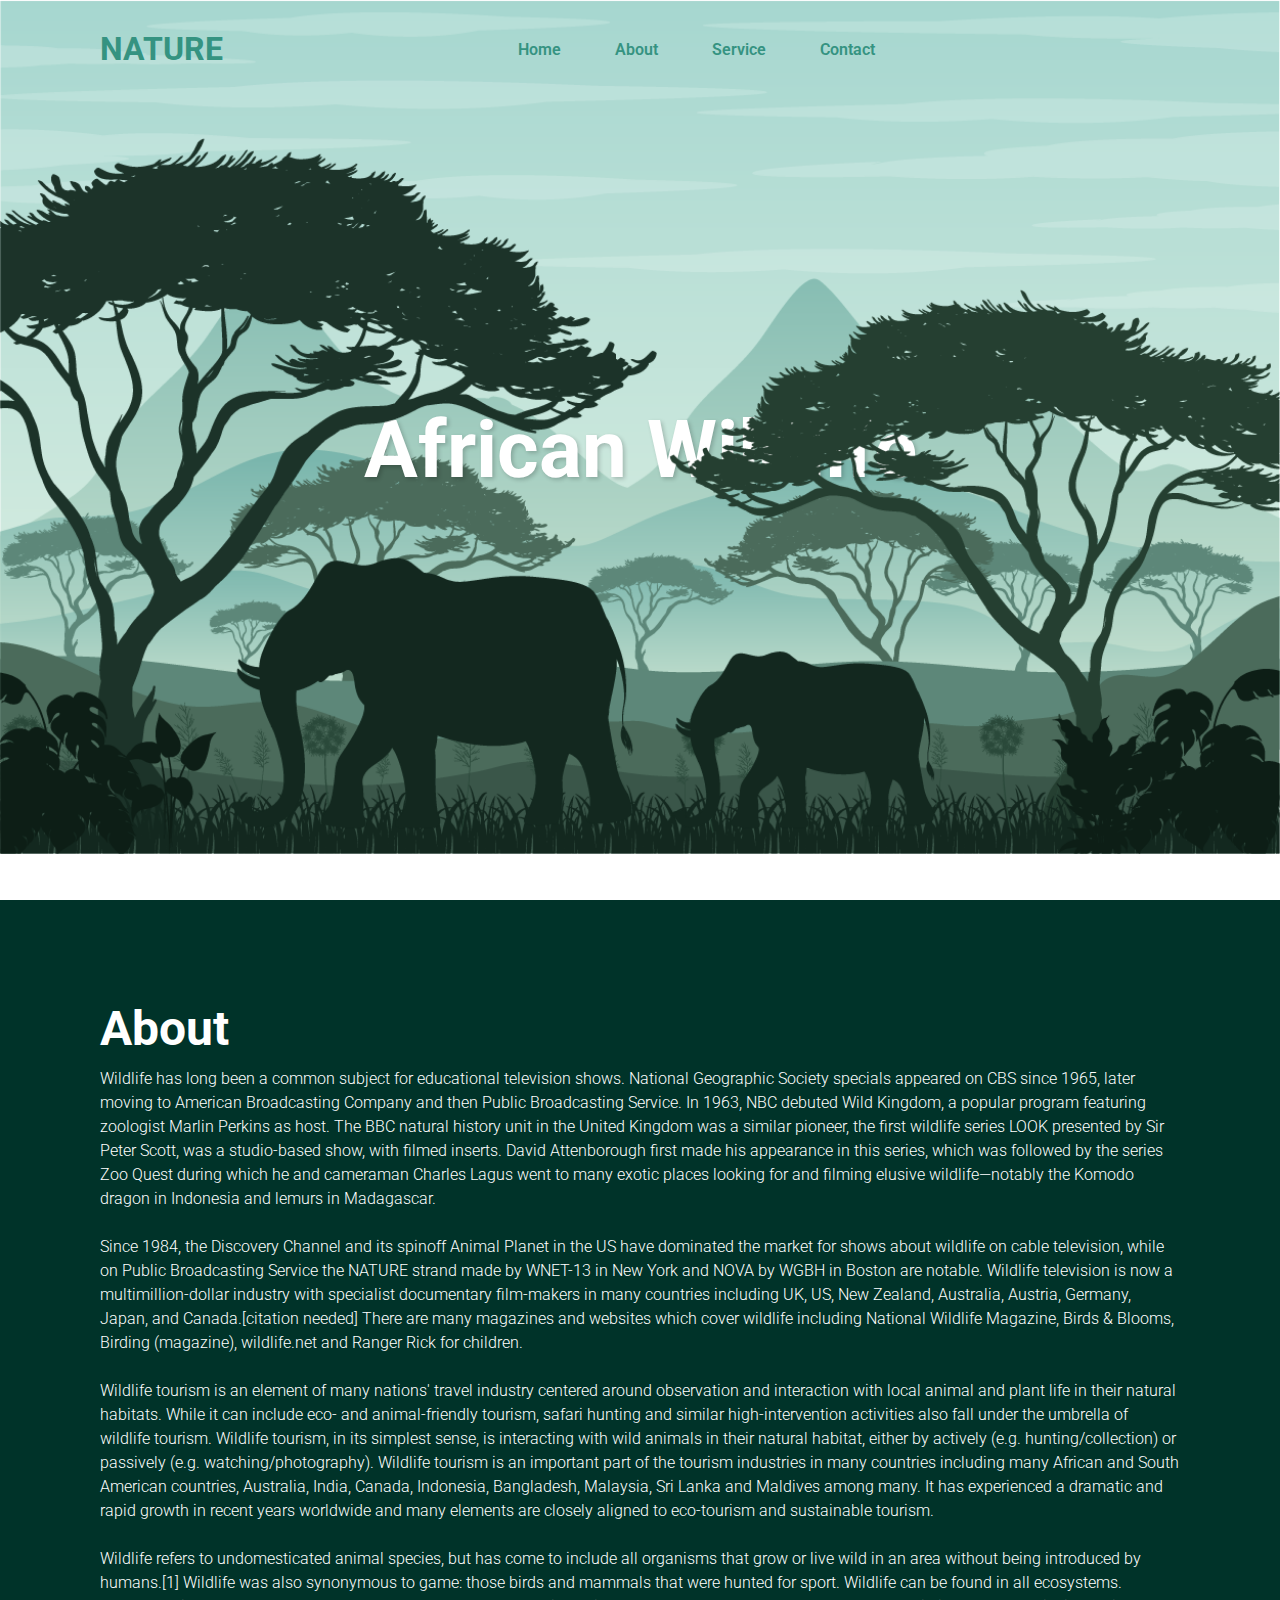
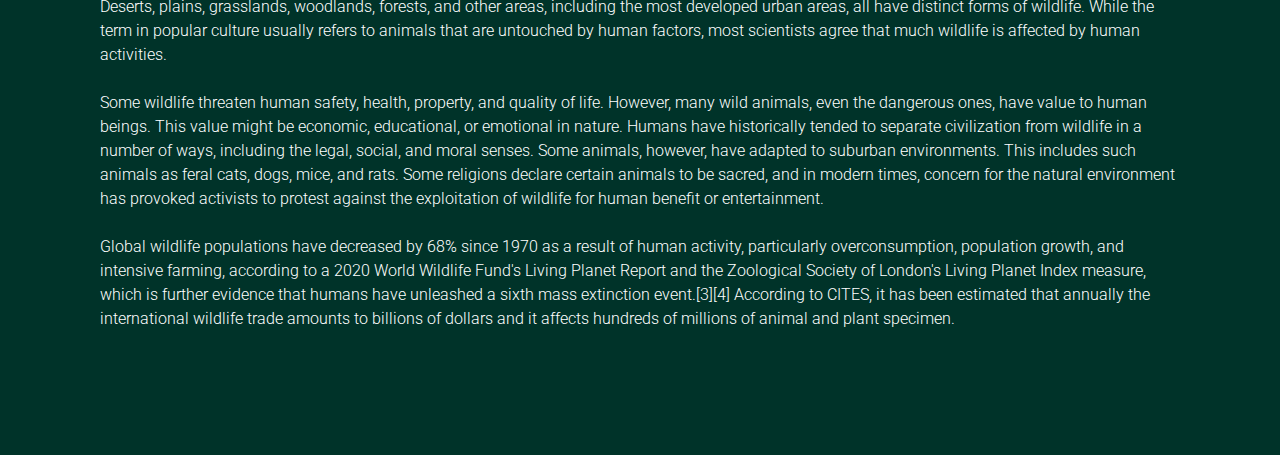
<file: scroll.html>
<!DOCTYPE html>
<html lang="en">
<head>
    <meta charset="UTF-8">
    <meta http-equiv="X-UA-Compatible" content="IE=edge">
    <meta name="viewport" content="width=device-width, initial-scale=1.0">
    <title>Nature</title>
    <link rel="stylesheet" type="text/css" href="scroll.css">
</head>

<body>

    <header>
        <h2 class="logo">NATURE</h2>
        <nav class="nav">
            <a href="#">Home</a></li>
            <a href="#">About</a></li>
            <a href="#">Service</a></li>
            <a href="#">Contact</a></li>
        </nav>
    </header>

    <section class="items">
        <img src="sky.png" id="sky">
        <img src="hill.png" id="hill">
        <img src="tree1.png" id="tree1">
        <img src="tree2.png" id="tree2">
        <h2 id="text">African Wildlife</h2>
        <img src="plant.png" id="plant">
        <img src="elephant1.png" id="elephant1">
        <img src="elephant2.png" id="elephant2">
    </section>
   
    <section class="essay">
        <h2>About</h2>
        <p> Wildlife has long been a common subject for educational television shows. National Geographic Society specials appeared on CBS since 1965, later moving to American Broadcasting Company and then Public Broadcasting Service. In 1963, NBC debuted Wild Kingdom, a popular program featuring zoologist Marlin Perkins as host. The BBC natural history unit in the United Kingdom was a similar pioneer, the first wildlife series LOOK presented by Sir Peter Scott, was a studio-based show, with filmed inserts. David Attenborough first made his appearance in this series, which was followed by the series Zoo Quest during which he and cameraman Charles Lagus went to many exotic places looking for and filming elusive wildlife—notably the Komodo dragon in Indonesia and lemurs in Madagascar. <br><br>
            Since 1984, the Discovery Channel and its spinoff Animal Planet in the US have dominated the market for shows about wildlife on cable television, while on Public Broadcasting Service the NATURE strand made by WNET-13 in New York and NOVA by WGBH in Boston are notable. Wildlife television is now a multimillion-dollar industry with specialist documentary film-makers in many countries including UK, US, New Zealand, Australia, Austria, Germany, Japan, and Canada.[citation needed] There are many magazines and websites which cover wildlife including National Wildlife Magazine, Birds & Blooms, Birding (magazine), wildlife.net and Ranger Rick for children. <br><br>
            Wildlife tourism is an element of many nations' travel industry centered around observation and interaction with local animal and plant life in their natural habitats. While it can include eco- and animal-friendly tourism, safari hunting and similar high-intervention activities also fall under the umbrella of wildlife tourism. Wildlife tourism, in its simplest sense, is interacting with wild animals in their natural habitat, either by actively (e.g. hunting/collection) or passively (e.g. watching/photography). Wildlife tourism is an important part of the tourism industries in many countries including many African and South American countries, Australia, India, Canada, Indonesia, Bangladesh, Malaysia, Sri Lanka and Maldives among many. It has experienced a dramatic and rapid growth in recent years worldwide and many elements are closely aligned to eco-tourism and sustainable tourism. <br><br> 
            
            Wildlife refers to undomesticated animal species, but has come to include all organisms that grow or live wild in an area without being introduced by humans.[1] Wildlife was also synonymous to game: those birds and mammals that were hunted for sport. Wildlife can be found in all ecosystems. Deserts, plains, grasslands, woodlands, forests, and other areas, including the most developed urban areas, all have distinct forms of wildlife. While the term in popular culture usually refers to 
            animals that are untouched by human factors, most scientists agree that much wildlife is affected by human activities.<br><br>
            
            Some wildlife threaten human safety, health, property, and quality of life. However, many wild animals, even the dangerous ones, have value to human beings. This value might be economic, educational, or emotional in nature. Humans have historically tended to separate civilization from wildlife in a number of ways, including the legal, social, and moral senses. 
            Some animals, however, have adapted to suburban environments. This includes such animals as feral cats, dogs, mice, and rats. Some religions declare certain animals to be sacred, and in modern times, concern for the natural environment has provoked activists to protest against the exploitation of wildlife for human benefit or entertainment. 
            <br><br>Global wildlife populations have decreased by 68% since 1970 as a result of human activity, particularly overconsumption, population growth, and 
            intensive farming, according to a 2020 World Wildlife Fund's Living Planet Report and the Zoological Society of London's Living Planet Index measure, which is further evidence that humans have unleashed a sixth mass extinction event.[3][4] According to CITES, it has been estimated that annually the international wildlife trade amounts to billions of dollars and it affects hundreds of millions of animal and plant specimen. <br><br>
        </p>
    </section>

    <script src="scroll.js"></script>
</body>
</html>
</file>
<file: style.css>
@import url('https://fonts.googleapis.com/css2?family=Roboto&display=swap');
* {
    margin: 0;
    padding: 0;
    box-sizing: border-box;
}
body {
    font-family: 'Roboto', sans-serif;
    background-color: white;
}

/* --------Logo------- */
nav img {
    width: 80px;
}

/* ---------------Homepage Image Cover----------------- */

.header {
    min-height: 100vh;
    width: 100%;
    background-image:linear-gradient(rgba(4,9,30,0.4), rgba(4,9,30,0.4)), url("images/cover.jpg");
    background-position: center;
    background-size: cover;
    position: relative;
}
.text-box {
    width: 90%;
    color: #fff;
    position: absolute;
    top: 50%;
    left: 50%;
    transform: translate(-50%,-50%);
    text-align: left;
}
.text-box h1 {
    font-size: 45px;
    line-height: 1.5;
}
.text-box p {
    margin: 10px 0 40px;
    font-size: 18px;
    color: #fff;
    line-height: 1.5;
}
.text-box-button {
    display: inline-block;
    text-decoration: none;
    color: #fff;
    border: 1px solid #fff;
    padding: 12px 34px;
    font-size: 13px;
    background: transparent;
    position: relative;
    cursor: pointer;
}
.text-box-button:hover {
    border: 1px solid #f44336;
    background: #f44336;
    transition: 0.2s;
}

/* ---------------Navigation Links----------------- */

nav {
    display: flex;
    padding: 2% 6%;
    justify-content: space-between;
    align-items: center;
}
.nav-links {
    flex: 1;
    text-align: right;
}
.nav-links ul li {
    list-style: none;
    display: inline-block;
    padding: 8px 30px;
    position: relative;
}
.nav-links ul li a {
    color: #fff;
    text-decoration: none;
    font-size: 16px;
}
.nav-links ul li::after {
    content: '';
    height: 2px;
    display: block;
    margin: auto;
    transition: 0.5s;
}
.nav-links ul li a:hover {
    width: 100%;
    border-bottom: 2px solid #f44336;
}
.nav-links ul li a:active {
    border-bottom: 2px solid #f44336;
    width: 100%;
}
nav .fa{
    display: none;
}
#currID{
    border-bottom: 2px solid #f44336;
    width: 100%;
}

/* -----Menu Icon------ */
.menu-icons{
    display: none;
}
/* ---------------Responsive----------------- */
@media (max-width: 750px) {
    .nav-links ul li {
        display: block;
    }
    .nav-links {
        position: absolute;
        background: #414F5F;
        height: 100vh;
        width: 30%;
        top: 0;
        right: -30%;
        text-align: left;
        z-index: 2;
        transition: 0.3s;
    }
    .nav-links ul {
        padding: 10px;
    }
    .menu-icons{
        display: block;
        color: white;
        font-size: 14px;
        padding: 15px;
        cursor: pointer;
    }
}

/* -------------- Motto -------------- */

.motto {
    width: 80%;
    margin: auto;
    text-align: center;
    padding-top: 100px;
}
.motto h1 {
    font-size: 30px;
    font-weight: 900;
}
.motto p {
    color: #777;
    font-size: 15px;
    font-weight: 300;
    line-height: 1.5;
    padding: 13px;
    
}
.row1 {
    margin-top: 5%;
    display: flex;
    justify-content: space-between;
}
.motto-col {
    flex-basis: 31%;
    background: #ebddf4;
    border-radius: 10px;
    margin-bottom: 5%;
    padding: 20px 12px;
    box-sizing: border-box;
}
.motto h3 {
    text-align: center;
    font-size: 22px;
    font-weight: 800;
    margin: 10px 0;
}
.motto-col:hover {
    box-shadow: 0 0 20px 0px rgba(0,0,0,0.2);
}
/* ---------------Responsive----------------- */
@media(max-width: 700px) {
    .row1 {
        flex-direction: column;
    }
}

/* -----------Explore More--------------- */

.explore {
    width: 80%;
    margin: auto;
    text-align: center;
    padding-top: 50px;
}
.explore h1 {
    font-size: 30px;
}
.explore p {
    color: #777;
    font-size: 15px;
    font-weight: 300;
    line-height: 1.5;
    padding: 13px;
    
}

/* -----------Images with Overlay-------------- */

.imageLinks {
    width: 80%;
    margin: auto;
    text-align: center;
    padding-top: 50px;
}
.flex-container {
    display: flex;
    flex-flow: row wrap;
    gap: 50px;
    /* padding-left: 60px; */
    justify-content: center;
}
.container {
    display: flex;
    position: relative;
    overflow: hidden;
    flex-basis: 45%;
    border-radius: 10px;
}
  
  .image {
    display: block;
    width: 100%;
    height: auto;
    background-size: cover;
  }
  
  .overlay {
    position: absolute;
    top: 0;
    bottom: 0;
    left: 0;
    right: 0;
    height: 100%;
    width: 100%;
    opacity: 0;
    transition: .3s ease;
    background-color: #414F5F;
  }
  
  .container:hover .overlay {
    opacity: 1;
  }
  
  .text {
    color: white;
    font-size: 20px;
    position: absolute;
    top: 50%;
    left: 50%;
    -webkit-transform: translate(-50%, -50%);
    -ms-transform: translate(-50%, -50%);
    transform: translate(-50%, -50%);
    text-align: center;
  }
  /* ---------------Responsive----------------- */
  @media(max-width: 700px) {
    .flex-container {
        flex-flow: column wrap;
    }
} 

/* ------------Call To Action------------- */

.cta {
    margin: 100px auto;
    width: 80%;
    background-image:linear-gradient(rgba(4, 9, 30, 0.54), rgba(4, 9, 30, 0.54)), url("images/academics.avif");
    background-position: center;
    background-size: cover;
    border-radius: 10px;
    text-align: center;
    padding: 100px 0;
}

.cta h2 {
    font-size: 22px;
    color: #fff;
    margin-bottom: 40px;
    padding: 0;
    line-height: 40px;
}
.hero-btn {
    display: inline-block;
    text-decoration: none;
    color: #fff;
    border: 1px solid;
    padding: 12px 34px;
    font-size: 13px;
    background: transparent;
    position: relative;
    cursor: pointer;
}
.hero-btn:hover {
    border: 1px solid #f44336;
    background: #f44336;
    transition: 0.2s;
}
/* ---------------Responsive----------------- */
@media(max-width: 700px) {
    .cta h2 {
        font-size: 24px;
    }
}


/* ----------------------------------------------Navigation bar for the other Tabs---------------------------------------------- */


/* ---------------Academic Programs Content----------------- */

.subheader1 {
    min-height: 50vh;
    width: 100%;
    background-image:linear-gradient(rgba(4,9,30,0.4), rgba(4,9,30,0.4)), url("images/acd.jpg");
    background-position: center;
    background-size: cover;
    position: relative;
}
.title {
    width: 90%;
    color: #fff;
    position: absolute;
    top: 50%;
    left: 50%;
    transform: translate(-50%,-50%);
    text-align: center;
}
.title h1 {
    font-size: 40px;
}
.academics {
    width: 100%;
    margin: 10vh auto;
}

.academics-container{
    display: flex;
    padding: 20px;
    flex-flow: row wrap;
    justify-content: center;
    gap: 5%;
    max-height: fit-content;
}

.academics-col {
    flex-basis: 40%;
    overflow: hidden;
}

.academics-col h2 {
    font-size: 32px;
    font-weight: 900;
    padding-bottom: 20px;
}
.academics-col p {
    color: rgb(81, 81, 81);
    font-size: 15px;
    font-weight: 300;
    line-height: 2;
    text-align: justify;
    margin-bottom: 30px;
}

.academics-col img{
    padding: 10px;
    max-width: 100%;
    max-height: 100%;
    object-fit: cover;
}
.red-btn {
    border: 1.5px solid #f44336;
    background: transparent;
    color: #f44336;
}
.red-btn:hover {
    color: #fff;
}

/* ---------------Studios & Labs----------------- */

.subheader2 {
    min-height: 50vh;
    width: 100%;
    background-image:linear-gradient(rgba(4,9,30,0.4), rgba(4,9,30,0.4)), url("images/fes.jpeg");
    background-position: center;
    background-size: cover;
    position: relative;
}

.StudioTitle{
    width: 80%;
    margin: auto;
    padding-top: 80px;
    padding-bottom: 20px;
}
.StudioTitle h2 {
    font-size: 32px;
    font-weight: 900;
    /* padding-bottom: 10px; */
}
.StudioParagraph {
    width: 80%;
    margin: auto;
    margin-top: 20px;
}
.StudioParagraph p {
    color: rgb(81, 81, 81);
    font-size: 15px;
    font-weight: 300;
    line-height: 2;
    text-align: left;
    margin-bottom: 60px;
    width: 60%;
}
/* Slideshow container */
.slideshow-container {
    width: 80%;
    position: relative;
    margin: auto;
    margin-bottom: 2vh;
  }
  
  /* Hide the images by default */
  .mySlides {
    display: none;
  }
  
  /* Next & previous buttons */
  .prev, .next {
    cursor: pointer;
    position: absolute;
    top: 50%;
    width: auto;
    margin-top: -22px;
    padding: 16px;
    color: white;
    font-weight: bold;
    font-size: 18px;
    transition: 0.6s ease;
    border-radius: 0 3px 3px 0;
    user-select: none;
  }
  
  /* Position the "next button" to the right */
  .next {
    right: 0;
    border-radius: 3px 0 0 3px;
  }
  
  /* On hover, add a black background color with a little bit see-through */
  .prev:hover, .next:hover {
    background-color: rgba(0,0,0,0.8);
  }
  
  /* Number text (1/3 etc) */
  .numbertext {
    color: #f2f2f2;
    font-size: 12px;
    padding: 8px 12px;
    position: absolute;
    top: 0;
  }
  
  /* The dots/bullets/indicators */
  .dot {
    cursor: pointer;
    height: 15px;
    width: 15px;
    margin: 0 2px;
    background-color: #bbb;
    border-radius: 50%;
    display: inline-block;
    transition: background-color 0.6s ease;
  }
  
  .active, .dot:hover {
    background-color: #717171;
  }
  
  /* Fading animation */
  .fade {
    animation-name: fade;
    animation-duration: 1.5s;
  }
  
  @keyframes fade {
    from {opacity: .4}
    to {opacity: 1}
  }

/* ---------------Theaters & Venues----------------- */

.subheader3 {
    min-height: 50vh;
    width: 100%;
    background-image:linear-gradient(rgba(4,9,30,0.4), rgba(4,9,30,0.4)), url("images/dog.jpg");
    background-position: center;
    background-size: cover;
    position: relative;
}
.theaters {
    width: 80%;
    margin: auto;
    text-align: left;
    padding-top: 60px;
}
.theaters h2 {
    font-size: 32px;
    font-weight: 900;
    margin-bottom: 30px;
}
.theaters p {
    color: rgb(81, 81, 81);
    font-size: 15px;
    font-weight: 300;
    line-height: 2;
    text-align: left;
    margin-bottom: 60px;
    width: 60%;
}
/* ---------------Art Gallery----------------- */

.subheader4 {
    min-height: 50vh;
    width: 100%;
    background-image:linear-gradient(rgba(4,9,30,0.4), rgba(4,9,30,0.4)), url("images/art.webp");
    background-position: center;
    background-size: cover;
    position: relative;
}
.artgallery {
    width: 70%;
    margin: auto;
    text-align: left;
    padding-top: 100px;
}
.artgallery h2 {
    font-size: 32px;
    font-weight: 900;
    margin-bottom: 30px;
}
.artgallery p {
    color: rgb(81, 81, 81);
    font-size: 15px;
    font-weight: 300;
    line-height: 2;
    text-align: left;
    margin-bottom: 60px;
    width: 60%;
}

/* ---------------video--------------- */

.subheader5 {
    min-height: 10vh;
    width: 100%;
    background-image:linear-gradient(rgba(4,9,30,0.4), rgba(4,9,30,0.4)), url("images/you.jpg");
    background-position: center;
    background-size: cover;
    position: relative;
}
.video-container{
    width: 90%;
    margin: auto;
    margin-top: 9vh;
    margin-bottom: 10vh;
    height: 70vh;
    display: flex;
    flex-flow: row wrap;
    justify-content: center;
}
.video {
    max-width: 100%;
    max-height: 100%;
}

/* --------------Footer--------------- */

.row {
    width: 100%;
    margin: auto;
    display: flex;
    flex-wrap: wrap;
}
.footer {
    background-color: #24262b;
    padding: 70px;
}
.footer-col {
    width: 25%;
    padding: 0 15px;
    color: white;
    line-height: 2.0;
}
.footer-col h4 {
    font-size: 16px;
    color: #fff;
    margin-bottom: 20px;
    font-weight: 500;
}
.footer-col ul {
    list-style: none;
}
.footer-col ul li {
    color: #c4c4c4;
}
.footer-col ul a {
    font-size: 15px;
    text-decoration: none;
    color: #bbbbbb;
    display: block;
    transition: all o.3s ease;
}
.footer-col h4::after {
    content: '';
    height: 2px;
    display: block;
    transition: 0.3s;
    border-bottom: 2px solid #f44336;
    width: 50px;
}
.footer-col ul a:hover {
    color: #fff;
    padding-left: 8px;
}
.footer-col .social-links a{
    display: inline-block;
    height: 40px;
    width: 40px;
    background-color: rgba(255, 255, 255, 0.2);
    margin: 0 10px 10px 0;
    text-align: center;
    line-height: 40px;
    border-radius: 50%;
    color: #fff;
    transition: all o.3s ease;
}
.social-links a:hover {
    color: #24262b;
    background: #fff;
}
/* ---------------Responsive----------------- */
@media (max-width: 700px) {
    .footer-col {
        width: 50%;
        margin-bottom: 30px;
    }
}
@media (max-width: 574px) {
    .footer-col {
        width: 190%;
        margin-bottom: 30px;
    }
}
</file>
<file: car.css>
#Layer_2 {
    display: block;
    justify-content: center;
    height: 80%;
}

body {
    overflow: hidden;
  }

#textbox {
    position: absolute;
    top: 30%;
    left: 50%;
    transform: translate(-50%, -50%);
    text-align: center;
    color: #1a4751;
    font-size: 30px;
    font-weight: 500;
  }
</file>
<file: scroll.css>
@import url('https://fonts.googleapis.com/css2?family=Roboto:wght@400;500;700;900&display=swap');
* 
{
    margin: 0;
    padding: 0;
    box-sizing: border-box;
    font-family: 'Roboto', sans-serif;
}
body
{
    background: white;
    min-height: 100vh;
    overflow-x: hidden;
}
header
{
    position: absolute;
    top: 0;
    left: 0;
    width: 100%;
    padding: 30px 100px;
    display: flex;
    justify-content: flex-start;
    align-items: center;
    z-index: 100;
}
.logo 
{
    font-size: 2em;
    color: #359381;
    pointer-events: none;
    margin-right: 270px;
}
.nav a 
{
    text-decoration: none;
    padding: 6px 15px;
    color: #359381;
    border-radius: 20px;
    margin: 0 10px;
    font-weight: 600;
}
.nav a:hover,
.nav a:active
{
    background: #359381;
    color: white;
}
.items 
{
    position: relative;
    height: 100vh;
    display: flex;
    justify-content: center;
    align-items: center;
}
#text
{
    position: absolute;
    color: #fff;
    font-size: 5em;
    text-shadow: 2px 2px 4px rgba(0, 0, 0, 0.2);
}
.items img
{
    position: absolute;
    top: 0;
    left: 0;
    width: 100%;
    pointer-events: none;
}
.essay
{
    position: relative;
    padding: 100px;
    background: #003329;
}
.essay h2
{
    font-size: 3em;
    margin-bottom: 10px;
    color: #fff;
}
.essay p
{
    font-size: 1em;
    color: #fff;
    font-weight: 300;
    line-height: 1.5;
}
</file>
